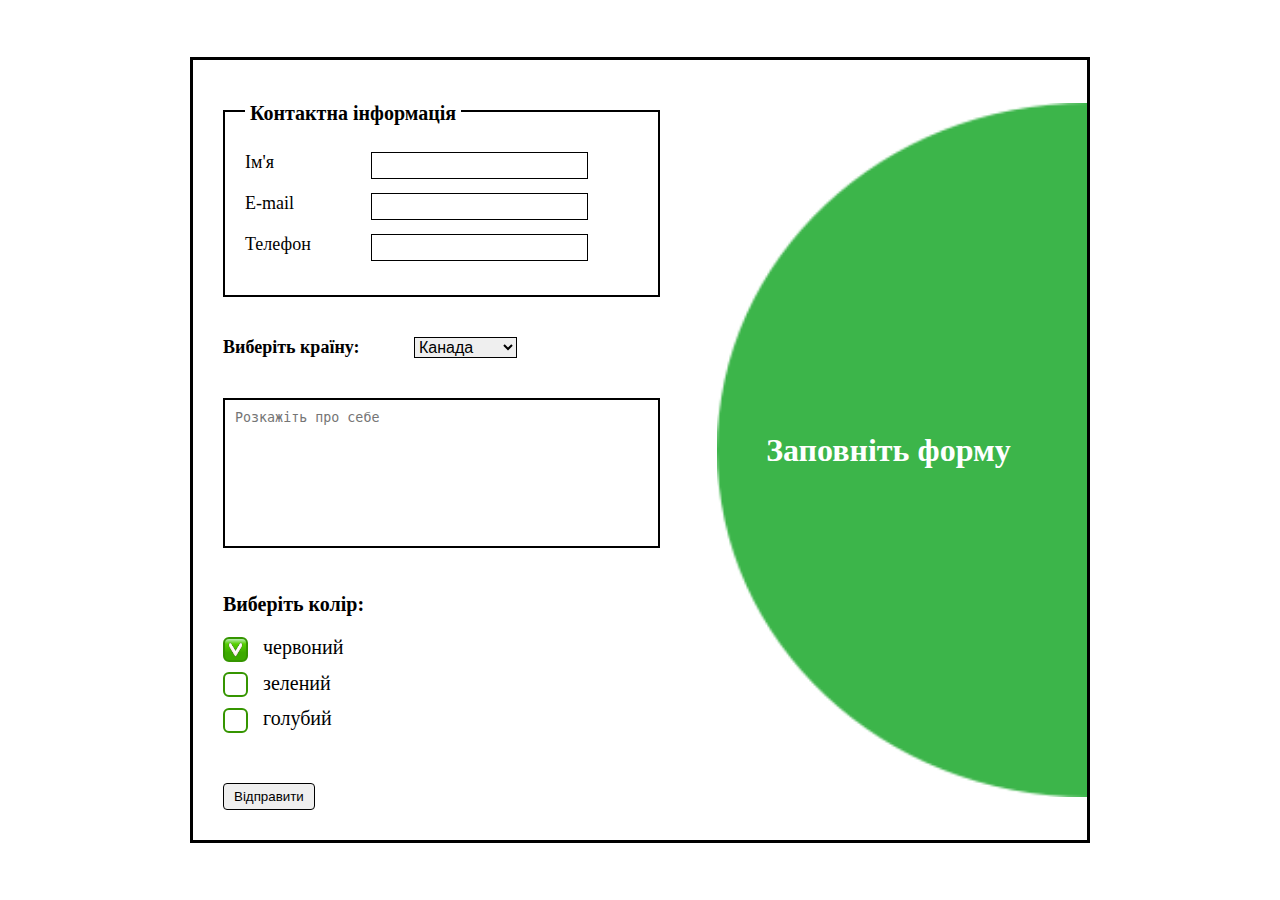
<file: index.html>
<!DOCTYPE html>
<html lang="uk">
<head>
    <meta charset="UTF-8">
    <meta name="viewport" content="width=device-width, initial-scale=1.0">
    <title>Forms</title>
    <link rel="stylesheet" href="./ctyle.css">
</head>
<body>
    <div class="wrapper">
        <form action="">
            <div class="info">
                <p>Контактна інформація</p>
                <label class="name">
                    Ім'я
                    <input type="text" id="name">
                </label>
                <label class="email">
                    E-mail
                    <input type="email" id="email">
                </label>
                <label class="tel">
                    Телефон
                    <input type="tel" id="tel">
                </label>
            </div>
            <div class="add">
                <label for="country">Виберіть країну: </label>
                <select name="country">
                    <option>Канада</option>
                    <option>США</option>
                    <option>Україна</option>
                    <option>Іспанія</option>
                    <option>Греція</option>
                    <option>Франція</option>
                    <option>Японія</option>
                    <option>Італія</option>
                    <option>Португалія</option>
                    <option>Норвегія</option>
                </select>
                <textarea placeholder="Розкажіть про себе"></textarea>
            </div>
            <div class="check">
                <p>Виберіть колір: </p>
                <div>
                    <input id="red" type="checkbox" checked>
                    <label for="red">червоний</label>
                </div>
                <div>
                    <input id="green" type="checkbox">
                    <label for="green">зелений</label>
                </div>
                <div>
                    <input id="blue" type="checkbox">
                    <label for="blue">голубий</label>
                </div>
            </div>
            <button type="submit">Відправити</button>
        </form>
        <div class="title">
            <p>Заповніть форму</p>
        </div>
    </div>
</body>
</html>
</file>
<file: ctyle.css>
*{padding: 0;margin: 0;border: 0;}
*,*::before,*::after{-moz-box-sizing: border-box;-webkit-box-sizing: border-box;box-sizing: border-box;}
a{color: inherit;}


body{
    height: 100vh;
    display: flex;
    justify-content: center;
    align-items: center;
}

form{
    width: 500px;
    padding: 50px 30px 30px;
    border-radius: 5px;
}

.info{
    width: 100%;
    padding: 40px 20px 20px;
    border: 2px solid black;
    position: relative;
}

.info p{
    font-size: 20px;
    font-weight: 600;
    position: absolute;
    top: -10px;
    padding: 0px 5px;
    background-color: #fff;
}

.info label{
    display: block;
    padding-bottom: 20px;
    font-size: 18px;
    font-weight: 500;
}
.info input{
    width: 50%;
    border: 1px solid black;
    padding: 5px 10px;
    position: absolute;
    right: 70px;
}


.add{
    font-size: 18px;
    font-weight: 600;
    padding: 40px 0px;
}

label[for="country"]{
    padding-right: 50px;
}

select{
    font-size: 16px;
    border: 1px solid black;
}

textarea{
    margin-top: 40px;
    padding: 10px;
    width: 100%;
    height: 150px;
    resize: none;
    border: 2px solid black;
}


button{
    border: 1px solid black;
    border-radius: 4px;
    padding: 5px 10px;
    cursor: pointer;
    transition: 0.3s;
}

button:hover{
    background-color: #b9ecb5;
}



.check{
    padding-bottom: 40px;
}

.check p{
    font-size: 20px;
    font-weight: 600;
    padding-bottom: 20px;
}

.check label{
    display: block;
    font-size: 20px;
    padding-bottom: 10px;
}

.check input{
    display: none;
}

.check label::before{
    content: '';
    display: inline-block;
    width: 25px;
    height: 25px;
    border: 2px solid #359500;
    border-radius: 6px;
    margin-right: 15px;
    vertical-align: middle;
}

.check input:checked + label::before {
    background: url(./img/down-chevron.png) center no-repeat,
        linear-gradient(to bottom, #b9ecb5 0%, #57d000 20%, #3caa00 55%, #3caa00 100%);
    background-size: 15px 25px;
}

/* right */
.wrapper{
    width: 900px;
    display: flex;
    border: 3px solid black;
}
.title{
    width: 400px;
    background: url(./img/bg.png) no-repeat right;
    background-size: 370px ;
    display: flex;
    align-items: center;
    justify-content: center;
    color: #fff;
    font-size: 32px;
    font-weight: 700;
}
</file>
